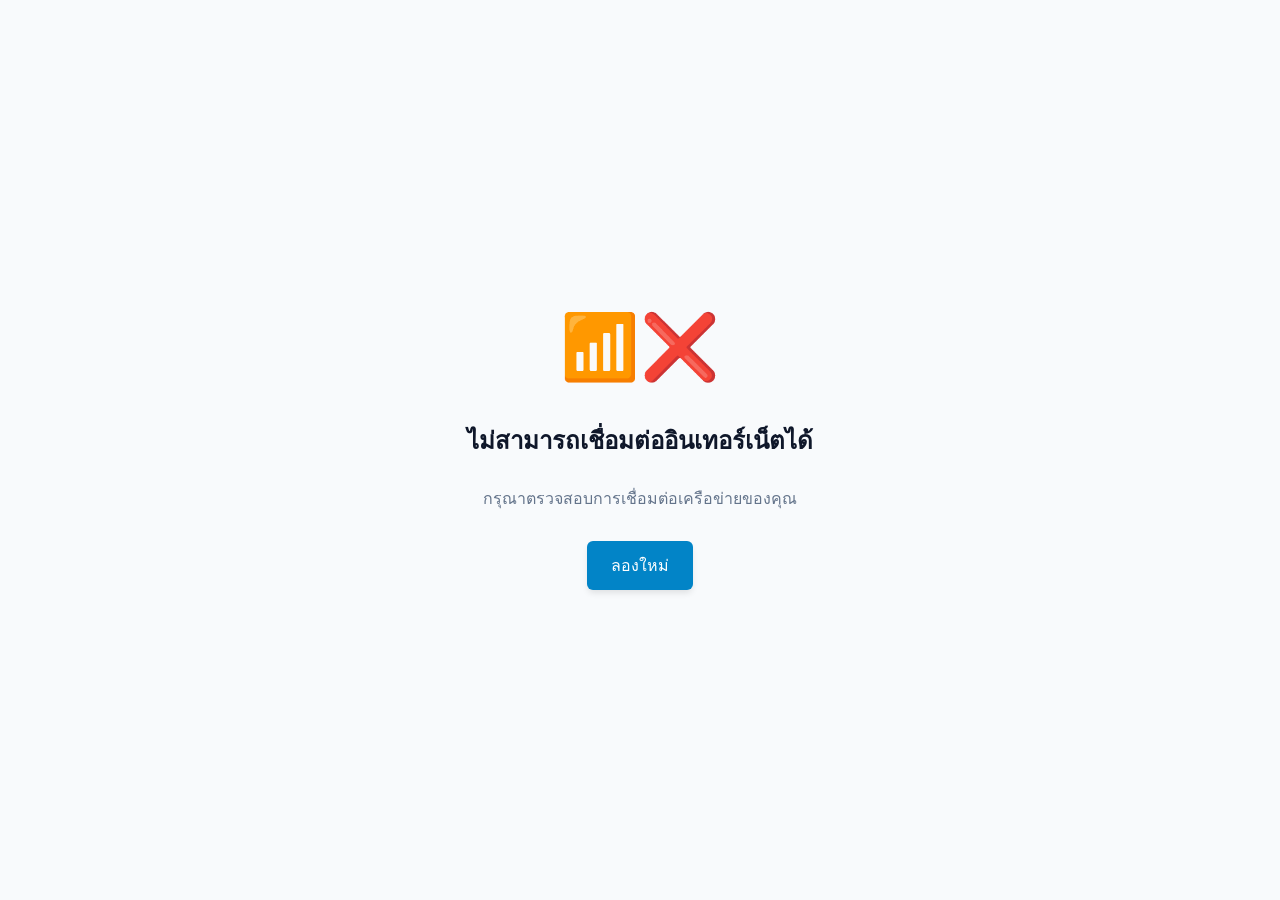
<file: offline.html>
<!DOCTYPE html>
<html lang="th">
<head>
  <meta charset="UTF-8">
  <meta name="viewport" content="width=device-width, initial-scale=1.0">
  <title>ออฟไลน์ - ระบบแจ้งตรวจสอบคุณภาพ</title>
  <style>
    body {
      font-family: -apple-system, BlinkMacSystemFont, "Segoe UI", Roboto, Helvetica, Arial, sans-serif;
      display: flex;
      flex-direction: column;
      align-items: center;
      justify-content: center;
      height: 100vh;
      margin: 0;
      background-color: #f8fafc;
      color: #333;
      text-align: center;
    }
    .icon {
      font-size: 64px;
      margin-bottom: 20px;
    }
    h1 {
      font-size: 24px;
      margin-bottom: 10px;
      color: #0f172a;
    }
    p {
      color: #64748b;
      margin-bottom: 30px;
    }
    button {
      background-color: #0284c7;
      color: white;
      border: none;
      padding: 12px 24px;
      border-radius: 6px;
      font-size: 16px;
      cursor: pointer;
      box-shadow: 0 4px 6px -1px rgba(0,0,0,0.1);
      transition: background-color 0.2s;
    }
    button:hover {
      background-color: #0369a1;
    }
  </style>
</head>
<body>
  <div class="icon">📶❌</div>
  <h1>ไม่สามารถเชื่อมต่ออินเทอร์เน็ตได้</h1>
  <p>กรุณาตรวจสอบการเชื่อมต่อเครือข่ายของคุณ</p>
  <button onclick="window.location.reload()">ลองใหม่</button>
</body>
</html>
</file>
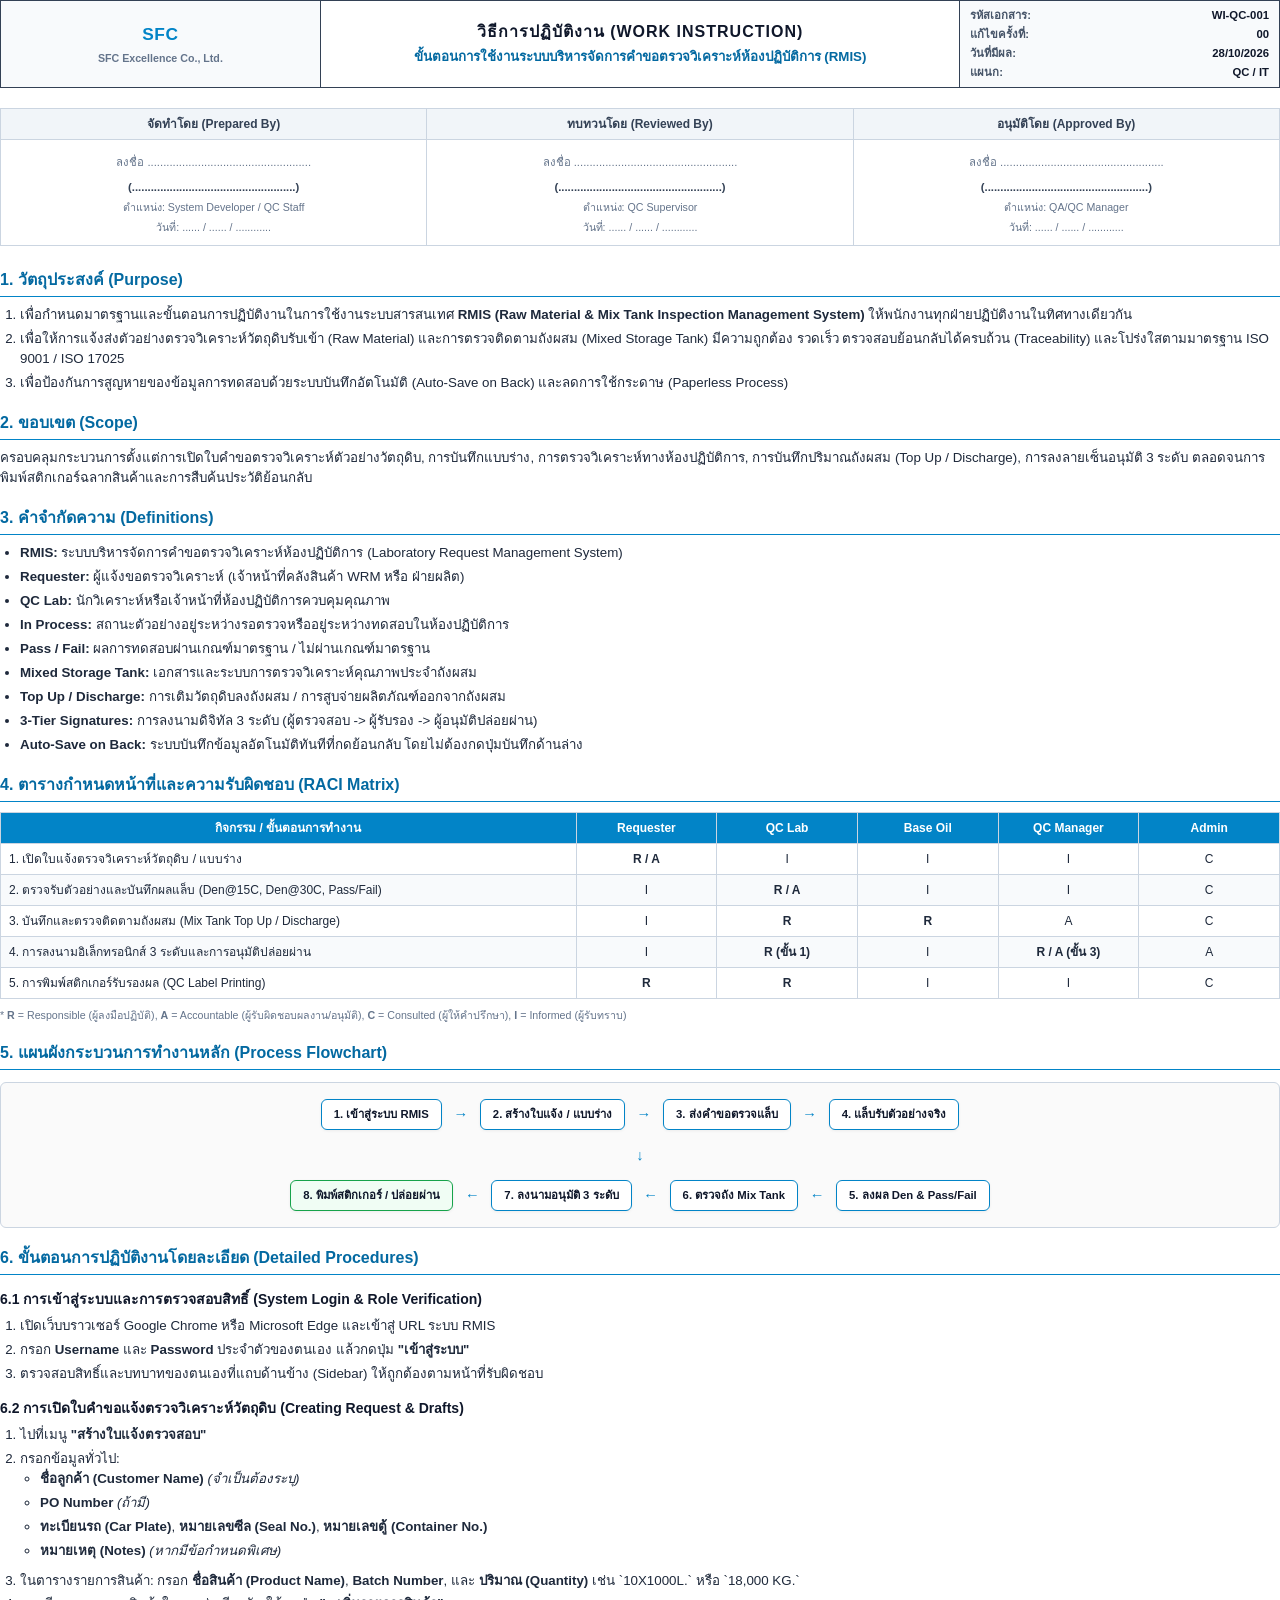
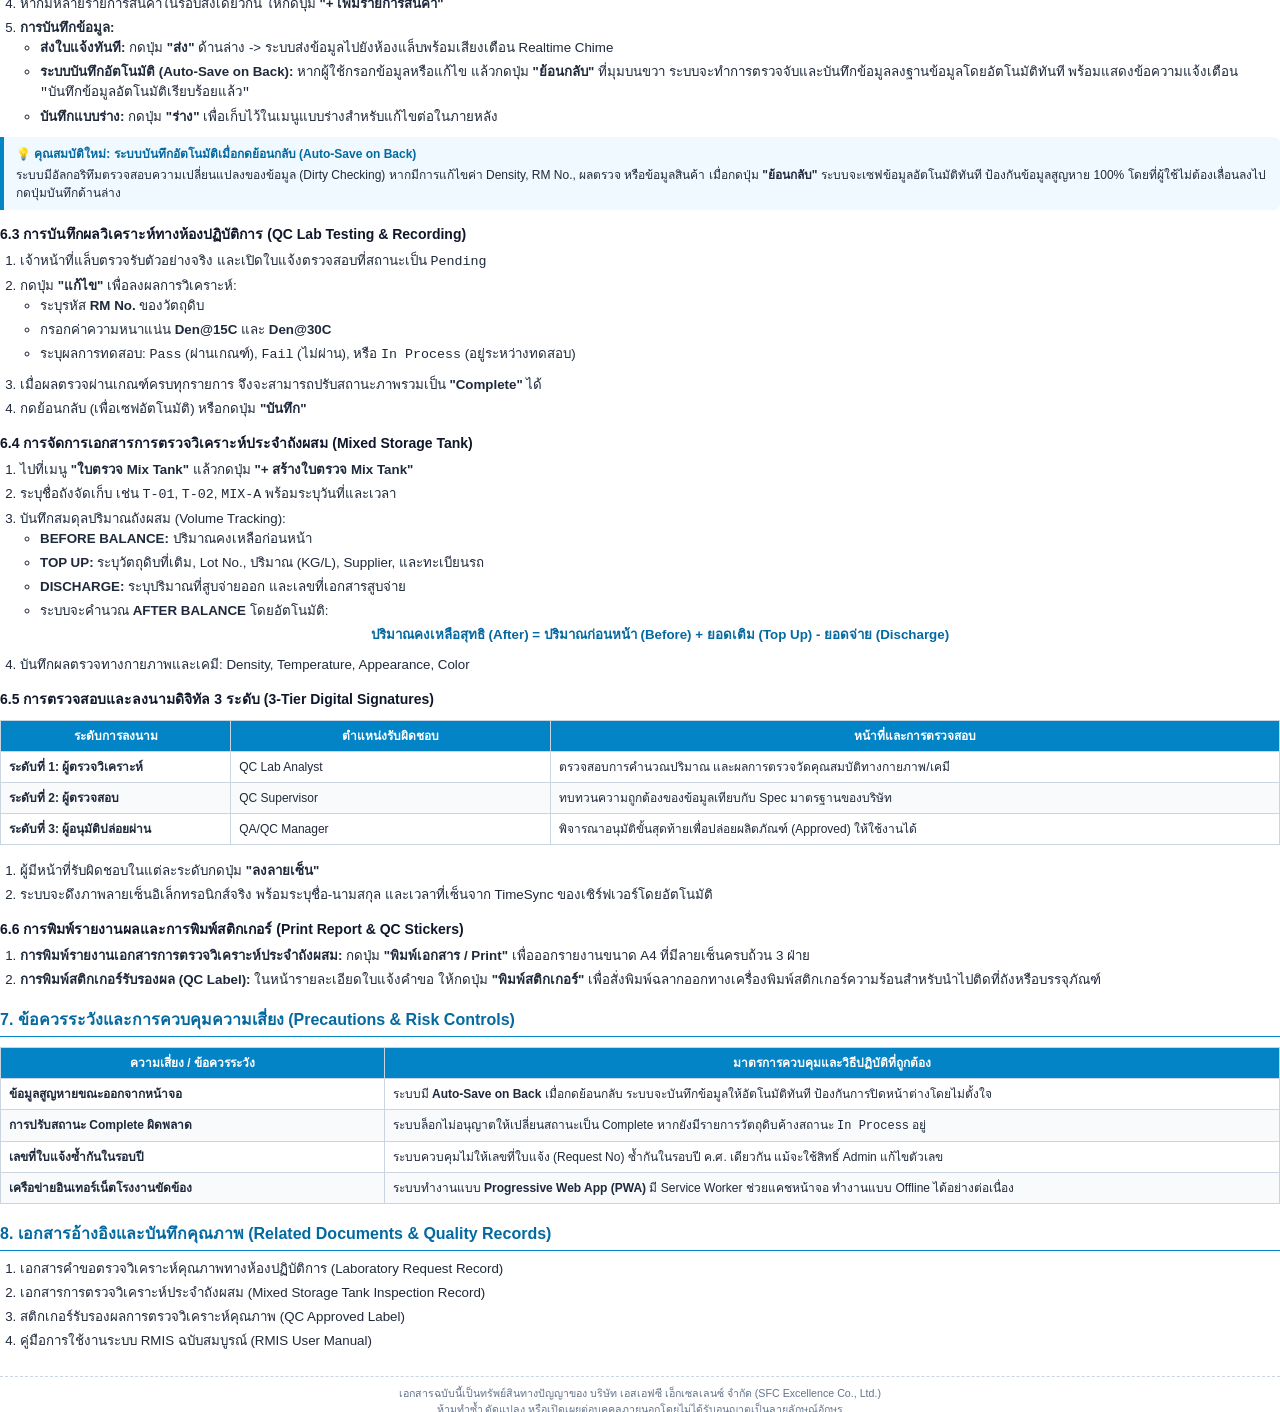
<file: wi_doc.html>
<!DOCTYPE html>
<html lang="th">
<head>
  <meta charset="utf-8">
  <title>WI-QC-001: วิธีการปฏิบัติงาน เรื่อง การใช้งานระบบบริหารจัดการคำขอตรวจวิเคราะห์ห้องปฏิบัติการ (RMIS)</title>
  <style>
    @page {
      size: A4 portrait;
      margin: 15mm 15mm 15mm 15mm;
      @bottom-right {
        content: counter(page) " / " counter(pages);
      }
    }
    * { box-sizing: border-box; }
    body {
      font-family: 'Leelawadee UI', Tahoma, sans-serif;
      font-size: 10pt;
      line-height: 1.5;
      color: #1e293b;
      margin: 0;
      padding: 0;
      background: #ffffff;
    }

    /* ISO Header Table */
    .iso-header-table {
      width: 100%;
      border-collapse: collapse;
      margin-bottom: 20px;
      border: 1.5px solid #0f172a;
    }
    .iso-header-table td {
      border: 1px solid #334155;
      padding: 6px 10px;
      vertical-align: middle;
    }
    .company-col {
      width: 25%;
      text-align: center;
      background: #f8fafc;
      font-weight: 800;
    }
    .company-title {
      font-size: 13pt;
      color: #0284c7;
      margin: 0;
      font-weight: 900;
      letter-spacing: 0.5px;
    }
    .company-sub {
      font-size: 8pt;
      color: #64748b;
      margin-top: 2px;
    }
    .doc-title-col {
      width: 50%;
      text-align: center;
    }
    .doc-main-type {
      font-size: 12pt;
      font-weight: 800;
      color: #0f172a;
      letter-spacing: 1px;
    }
    .doc-subject {
      font-size: 10pt;
      font-weight: 700;
      color: #0369a1;
      margin-top: 3px;
    }
    .meta-col {
      width: 25%;
      font-size: 8.5pt;
      background: #f8fafc;
    }
    .meta-item {
      display: flex;
      justify-content: space-between;
      margin-bottom: 2px;
    }
    .meta-item:last-child { margin-bottom: 0; }
    .meta-label { font-weight: 700; color: #475569; }
    .meta-val { font-weight: 600; color: #0f172a; }

    /* Control table */
    .control-table {
      width: 100%;
      border-collapse: collapse;
      margin-bottom: 22px;
      border: 1px solid #cbd5e1;
    }
    .control-table th, .control-table td {
      border: 1px solid #cbd5e1;
      padding: 6px 10px;
      text-align: center;
      font-size: 9pt;
    }
    .control-table th {
      background: #f1f5f9;
      font-weight: 700;
      color: #334155;
    }

    h2 {
      font-size: 12pt;
      font-weight: 800;
      color: #0369a1;
      border-bottom: 1.5px solid #0284c7;
      padding-bottom: 4px;
      margin-top: 18px;
      margin-bottom: 8px;
      page-break-after: avoid;
    }
    h3 {
      font-size: 10.5pt;
      font-weight: 700;
      color: #0f172a;
      margin-top: 14px;
      margin-bottom: 6px;
      page-break-after: avoid;
    }

    p { margin: 0 0 8px 0; }
    ol, ul { margin: 0 0 10px 0; padding-left: 20px; }
    li { margin-bottom: 4px; }

    /* Standard content table */
    .content-table {
      width: 100%;
      border-collapse: collapse;
      margin: 10px 0 16px 0;
      font-size: 9pt;
      page-break-inside: avoid;
    }
    .content-table th, .content-table td {
      border: 1px solid #cbd5e1;
      padding: 6px 8px;
      vertical-align: top;
    }
    .content-table th {
      background: #0284c7;
      color: #ffffff;
      font-weight: 700;
      text-align: center;
    }
    .content-table tr:nth-child(even) td {
      background: #f8fafc;
    }

    .badge {
      display: inline-block;
      padding: 2px 7px;
      border-radius: 4px;
      font-size: 8pt;
      font-weight: 700;
    }
    .badge-primary { background: #e0f2fe; color: #0284c7; border: 1px solid #bae6fd; }
    .badge-success { background: #dcfce7; color: #16a34a; border: 1px solid #bbf7d0; }
    .badge-warning { background: #fef3c7; color: #d97706; border: 1px solid #fde68a; }

    .callout {
      border-left: 4px solid #0284c7;
      background: #f0f9ff;
      padding: 8px 12px;
      margin: 10px 0 14px 0;
      border-radius: 0 6px 6px 0;
      font-size: 9pt;
      page-break-inside: avoid;
    }
    .callout-title {
      font-weight: 800;
      color: #0369a1;
      margin-bottom: 3px;
    }

    .flow-box {
      border: 1px solid #cbd5e1;
      border-radius: 6px;
      padding: 12px;
      background: #fafafa;
      margin: 12px 0 18px 0;
      text-align: center;
      page-break-inside: avoid;
    }
    .flow-step {
      display: inline-block;
      background: #ffffff;
      border: 1.5px solid #0284c7;
      border-radius: 6px;
      padding: 6px 12px;
      margin: 4px;
      font-size: 8.5pt;
      font-weight: 700;
      color: #0f172a;
      box-shadow: 0 1px 3px rgba(0,0,0,0.06);
    }
    .flow-arrow {
      display: inline-block;
      font-size: 11pt;
      font-weight: bold;
      color: #0284c7;
      margin: 0 4px;
      vertical-align: middle;
    }

    .page-break { page-break-after: always; }

    .footer-note {
      margin-top: 25px;
      text-align: center;
      font-size: 8pt;
      color: #64748b;
      border-top: 1px dashed #cbd5e1;
      padding-top: 8px;
    }
  </style>
</head>
<body>

  <!-- ISO HEADER BLOCK -->
  <table class="iso-header-table">
    <tr>
      <td class="company-col">
        <div class="company-title">SFC</div>
        <div class="company-sub">SFC Excellence Co., Ltd.</div>
      </td>
      <td class="doc-title-col">
        <div class="doc-main-type">วิธีการปฏิบัติงาน (WORK INSTRUCTION)</div>
        <div class="doc-subject">ขั้นตอนการใช้งานระบบบริหารจัดการคำขอตรวจวิเคราะห์ห้องปฏิบัติการ (RMIS)</div>
      </td>
      <td class="meta-col">
        <div class="meta-item"><span class="meta-label">รหัสเอกสาร:</span> <span class="meta-val">WI-QC-001</span></div>
        <div class="meta-item"><span class="meta-label">แก้ไขครั้งที่:</span> <span class="meta-val">00</span></div>
        <div class="meta-item"><span class="meta-label">วันที่มีผล:</span> <span class="meta-val">28/10/2026</span></div>
        <div class="meta-item"><span class="meta-label">แผนก:</span> <span class="meta-val">QC / IT</span></div>
      </td>
    </tr>
  </table>

  <!-- APPROVAL TABLE -->
  <table class="control-table">
    <tr>
      <th style="width: 33.3%;">จัดทำโดย (Prepared By)</th>
      <th style="width: 33.3%;">ทบทวนโดย (Reviewed By)</th>
      <th style="width: 33.3%;">อนุมัติโดย (Approved By)</th>
    </tr>
    <tr>
      <td style="padding: 14px 8px 10px 8px;">
        <div style="color: #64748b; font-size: 8.5pt; margin-bottom: 8px;">ลงชื่อ ....................................................</div>
        <div style="font-weight: 600; color: #334155; font-size: 8.5pt;">(....................................................)</div>
        <div style="font-size: 8pt; color: #64748b; margin-top: 3px;">ตำแหน่ง: System Developer / QC Staff</div>
        <div style="font-size: 8pt; color: #64748b; margin-top: 4px;">วันที่: ...... / ...... / ............</div>
      </td>
      <td style="padding: 14px 8px 10px 8px;">
        <div style="color: #64748b; font-size: 8.5pt; margin-bottom: 8px;">ลงชื่อ ....................................................</div>
        <div style="font-weight: 600; color: #334155; font-size: 8.5pt;">(....................................................)</div>
        <div style="font-size: 8pt; color: #64748b; margin-top: 3px;">ตำแหน่ง: QC Supervisor</div>
        <div style="font-size: 8pt; color: #64748b; margin-top: 4px;">วันที่: ...... / ...... / ............</div>
      </td>
      <td style="padding: 14px 8px 10px 8px;">
        <div style="color: #64748b; font-size: 8.5pt; margin-bottom: 8px;">ลงชื่อ ....................................................</div>
        <div style="font-weight: 600; color: #334155; font-size: 8.5pt;">(....................................................)</div>
        <div style="font-size: 8pt; color: #64748b; margin-top: 3px;">ตำแหน่ง: QA/QC Manager</div>
        <div style="font-size: 8pt; color: #64748b; margin-top: 4px;">วันที่: ...... / ...... / ............</div>
      </td>
    </tr>
  </table>

  <!-- SECTION 1 & 2 -->
  <h2>1. วัตถุประสงค์ (Purpose)</h2>
  <ol>
    <li>เพื่อกำหนดมาตรฐานและขั้นตอนการปฏิบัติงานในการใช้งานระบบสารสนเทศ <strong>RMIS (Raw Material & Mix Tank Inspection Management System)</strong> ให้พนักงานทุกฝ่ายปฏิบัติงานในทิศทางเดียวกัน</li>
    <li>เพื่อให้การแจ้งส่งตัวอย่างตรวจวิเคราะห์วัตถุดิบรับเข้า (Raw Material) และการตรวจติดตามถังผสม (Mixed Storage Tank) มีความถูกต้อง รวดเร็ว ตรวจสอบย้อนกลับได้ครบถ้วน (Traceability) และโปร่งใสตามมาตรฐาน ISO 9001 / ISO 17025</li>
    <li>เพื่อป้องกันการสูญหายของข้อมูลการทดสอบด้วยระบบบันทึกอัตโนมัติ (Auto-Save on Back) และลดการใช้กระดาษ (Paperless Process)</li>
  </ol>

  <h2>2. ขอบเขต (Scope)</h2>
  <p>ครอบคลุมกระบวนการตั้งแต่การเปิดใบคำขอตรวจวิเคราะห์ตัวอย่างวัตถุดิบ, การบันทึกแบบร่าง, การตรวจวิเคราะห์ทางห้องปฏิบัติการ, การบันทึกปริมาณถังผสม (Top Up / Discharge), การลงลายเซ็นอนุมัติ 3 ระดับ ตลอดจนการพิมพ์สติกเกอร์ฉลากสินค้าและการสืบค้นประวัติย้อนกลับ</p>

  <h2>3. คำจำกัดความ (Definitions)</h2>
  <ul>
    <li><strong>RMIS:</strong> ระบบบริหารจัดการคำขอตรวจวิเคราะห์ห้องปฏิบัติการ (Laboratory Request Management System)</li>
    <li><strong>Requester:</strong> ผู้แจ้งขอตรวจวิเคราะห์ (เจ้าหน้าที่คลังสินค้า WRM หรือ ฝ่ายผลิต)</li>
    <li><strong>QC Lab:</strong> นักวิเคราะห์หรือเจ้าหน้าที่ห้องปฏิบัติการควบคุมคุณภาพ</li>
    <li><strong>In Process:</strong> สถานะตัวอย่างอยู่ระหว่างรอตรวจหรืออยู่ระหว่างทดสอบในห้องปฏิบัติการ</li>
    <li><strong>Pass / Fail:</strong> ผลการทดสอบผ่านเกณฑ์มาตรฐาน / ไม่ผ่านเกณฑ์มาตรฐาน</li>
    <li><strong>Mixed Storage Tank:</strong> เอกสารและระบบการตรวจวิเคราะห์คุณภาพประจำถังผสม</li>
    <li><strong>Top Up / Discharge:</strong> การเติมวัตถุดิบลงถังผสม / การสูบจ่ายผลิตภัณฑ์ออกจากถังผสม</li>
    <li><strong>3-Tier Signatures:</strong> การลงนามดิจิทัล 3 ระดับ (ผู้ตรวจสอบ -> ผู้รับรอง -> ผู้อนุมัติปล่อยผ่าน)</li>
    <li><strong>Auto-Save on Back:</strong> ระบบบันทึกข้อมูลอัตโนมัติทันทีที่กดย้อนกลับ โดยไม่ต้องกดปุ่มบันทึกด้านล่าง</li>
  </ul>

  <h2>4. ตารางกำหนดหน้าที่และความรับผิดชอบ (RACI Matrix)</h2>
  <table class="content-table">
    <thead>
      <tr>
        <th style="width: 45%;">กิจกรรม / ขั้นตอนการทำงาน</th>
        <th style="width: 11%;">Requester</th>
        <th style="width: 11%;">QC Lab</th>
        <th style="width: 11%;">Base Oil</th>
        <th style="width: 11%;">QC Manager</th>
        <th style="width: 11%;">Admin</th>
      </tr>
    </thead>
    <tbody>
      <tr>
        <td>1. เปิดใบแจ้งตรวจวิเคราะห์วัตถุดิบ / แบบร่าง</td>
        <td style="text-align:center;"><strong>R / A</strong></td>
        <td style="text-align:center;">I</td>
        <td style="text-align:center;">I</td>
        <td style="text-align:center;">I</td>
        <td style="text-align:center;">C</td>
      </tr>
      <tr>
        <td>2. ตรวจรับตัวอย่างและบันทึกผลแล็บ (Den@15C, Den@30C, Pass/Fail)</td>
        <td style="text-align:center;">I</td>
        <td style="text-align:center;"><strong>R / A</strong></td>
        <td style="text-align:center;">I</td>
        <td style="text-align:center;">I</td>
        <td style="text-align:center;">C</td>
      </tr>
      <tr>
        <td>3. บันทึกและตรวจติดตามถังผสม (Mix Tank Top Up / Discharge)</td>
        <td style="text-align:center;">I</td>
        <td style="text-align:center;"><strong>R</strong></td>
        <td style="text-align:center;"><strong>R</strong></td>
        <td style="text-align:center;">A</td>
        <td style="text-align:center;">C</td>
      </tr>
      <tr>
        <td>4. การลงนามอิเล็กทรอนิกส์ 3 ระดับและการอนุมัติปล่อยผ่าน</td>
        <td style="text-align:center;">I</td>
        <td style="text-align:center;"><strong>R (ขั้น 1)</strong></td>
        <td style="text-align:center;">I</td>
        <td style="text-align:center;"><strong>R / A (ขั้น 3)</strong></td>
        <td style="text-align:center;">A</td>
      </tr>
      <tr>
        <td>5. การพิมพ์สติกเกอร์รับรองผล (QC Label Printing)</td>
        <td style="text-align:center;"><strong>R</strong></td>
        <td style="text-align:center;"><strong>R</strong></td>
        <td style="text-align:center;">I</td>
        <td style="text-align:center;">I</td>
        <td style="text-align:center;">C</td>
      </tr>
    </tbody>
  </table>
  <div style="font-size: 8pt; color: #64748b; margin-top: -8px; margin-bottom: 15px;">
    * <strong>R</strong> = Responsible (ผู้ลงมือปฏิบัติ), <strong>A</strong> = Accountable (ผู้รับผิดชอบผลงาน/อนุมัติ), <strong>C</strong> = Consulted (ผู้ให้คำปรึกษา), <strong>I</strong> = Informed (ผู้รับทราบ)
  </div>

  <div class="page-break"></div>

  <!-- SECTION 5 & 6 -->
  <h2>5. แผนผังกระบวนการทำงานหลัก (Process Flowchart)</h2>
  <div class="flow-box">
    <div>
      <span class="flow-step">1. เข้าสู่ระบบ RMIS</span>
      <span class="flow-arrow">&rarr;</span>
      <span class="flow-step">2. สร้างใบแจ้ง / แบบร่าง</span>
      <span class="flow-arrow">&rarr;</span>
      <span class="flow-step">3. ส่งคำขอตรวจแล็บ</span>
      <span class="flow-arrow">&rarr;</span>
      <span class="flow-step">4. แล็บรับตัวอย่างจริง</span>
    </div>
    <div style="margin-top: 10px;">
      <span class="flow-arrow">&darr;</span>
    </div>
    <div style="margin-top: 10px;">
      <span class="flow-step" style="border-color:#16a34a; background:#f0fdf4;">8. พิมพ์สติกเกอร์ / ปล่อยผ่าน</span>
      <span class="flow-arrow">&larr;</span>
      <span class="flow-step" style="border-color:#0284c7;">7. ลงนามอนุมัติ 3 ระดับ</span>
      <span class="flow-arrow">&larr;</span>
      <span class="flow-step">6. ตรวจถัง Mix Tank</span>
      <span class="flow-arrow">&larr;</span>
      <span class="flow-step">5. ลงผล Den & Pass/Fail</span>
    </div>
  </div>

  <h2>6. ขั้นตอนการปฏิบัติงานโดยละเอียด (Detailed Procedures)</h2>

  <h3>6.1 การเข้าสู่ระบบและการตรวจสอบสิทธิ์ (System Login & Role Verification)</h3>
  <ol>
    <li>เปิดเว็บบราวเซอร์ Google Chrome หรือ Microsoft Edge และเข้าสู่ URL ระบบ RMIS</li>
    <li>กรอก <strong>Username</strong> และ <strong>Password</strong> ประจำตัวของตนเอง แล้วกดปุ่ม <strong>"เข้าสู่ระบบ"</strong></li>
    <li>ตรวจสอบสิทธิ์และบทบาทของตนเองที่แถบด้านข้าง (Sidebar) ให้ถูกต้องตามหน้าที่รับผิดชอบ</li>
  </ol>

  <h3>6.2 การเปิดใบคำขอแจ้งตรวจวิเคราะห์วัตถุดิบ (Creating Request & Drafts)</h3>
  <ol>
    <li>ไปที่เมนู <strong>"สร้างใบแจ้งตรวจสอบ"</strong></li>
    <li>กรอกข้อมูลทั่วไป:
      <ul>
        <li><strong>ชื่อลูกค้า (Customer Name)</strong> <em>(จำเป็นต้องระบุ)</em></li>
        <li><strong>PO Number</strong> <em>(ถ้ามี)</em></li>
        <li><strong>ทะเบียนรถ (Car Plate)</strong>, <strong>หมายเลขซีล (Seal No.)</strong>, <strong>หมายเลขตู้ (Container No.)</strong></li>
        <li><strong>หมายเหตุ (Notes)</strong> <em>(หากมีข้อกำหนดพิเศษ)</em></li>
      </ul>
    </li>
    <li>ในตารางรายการสินค้า: กรอก <strong>ชื่อสินค้า (Product Name)</strong>, <strong>Batch Number</strong>, และ <strong>ปริมาณ (Quantity)</strong> เช่น `10X1000L.` หรือ `18,000 KG.`</li>
    <li>หากมีหลายรายการสินค้าในรอบส่งเดียวกัน ให้กดปุ่ม <strong>"+ เพิ่มรายการสินค้า"</strong></li>
    <li><strong>การบันทึกข้อมูล:</strong>
      <ul>
        <li><strong>ส่งใบแจ้งทันที:</strong> กดปุ่ม <strong>"ส่ง"</strong> ด้านล่าง -> ระบบส่งข้อมูลไปยังห้องแล็บพร้อมเสียงเตือน Realtime Chime</li>
        <li><strong>ระบบบันทึกอัตโนมัติ (Auto-Save on Back):</strong> หากผู้ใช้กรอกข้อมูลหรือแก้ไข แล้วกดปุ่ม <strong>"ย้อนกลับ"</strong> ที่มุมบนขวา ระบบจะทำการตรวจจับและบันทึกข้อมูลลงฐานข้อมูลโดยอัตโนมัติทันที พร้อมแสดงข้อความแจ้งเตือน <code>"บันทึกข้อมูลอัตโนมัติเรียบร้อยแล้ว"</code></li>
        <li><strong>บันทึกแบบร่าง:</strong> กดปุ่ม <strong>"ร่าง"</strong> เพื่อเก็บไว้ในเมนูแบบร่างสำหรับแก้ไขต่อในภายหลัง</li>
      </ul>
    </li>
  </ol>

  <div class="callout">
    <div class="callout-title">&#128161; คุณสมบัติใหม่: ระบบบันทึกอัตโนมัติเมื่อกดย้อนกลับ (Auto-Save on Back)</div>
    ระบบมีอัลกอริทึมตรวจสอบความเปลี่ยนแปลงของข้อมูล (Dirty Checking) หากมีการแก้ไขค่า Density, RM No., ผลตรวจ หรือข้อมูลสินค้า เมื่อกดปุ่ม <strong>"ย้อนกลับ"</strong> ระบบจะเซฟข้อมูลอัตโนมัติทันที ป้องกันข้อมูลสูญหาย 100% โดยที่ผู้ใช้ไม่ต้องเลื่อนลงไปกดปุ่มบันทึกด้านล่าง
  </div>

  <h3>6.3 การบันทึกผลวิเคราะห์ทางห้องปฏิบัติการ (QC Lab Testing & Recording)</h3>
  <ol>
    <li>เจ้าหน้าที่แล็บตรวจรับตัวอย่างจริง และเปิดใบแจ้งตรวจสอบที่สถานะเป็น <code>Pending</code></li>
    <li>กดปุ่ม <strong>"แก้ไข"</strong> เพื่อลงผลการวิเคราะห์:
      <ul>
        <li>ระบุรหัส <strong>RM No.</strong> ของวัตถุดิบ</li>
        <li>กรอกค่าความหนาแน่น <strong>Den@15C</strong> และ <strong>Den@30C</strong></li>
        <li>ระบุผลการทดสอบ: <code>Pass</code> (ผ่านเกณฑ์), <code>Fail</code> (ไม่ผ่าน), หรือ <code>In Process</code> (อยู่ระหว่างทดสอบ)</li>
      </ul>
    </li>
    <li>เมื่อผลตรวจผ่านเกณฑ์ครบทุกรายการ จึงจะสามารถปรับสถานะภาพรวมเป็น <strong>"Complete"</strong> ได้</li>
    <li>กดย้อนกลับ (เพื่อเซฟอัตโนมัติ) หรือกดปุ่ม <strong>"บันทึก"</strong></li>
  </ol>

  <div class="page-break"></div>

  <h3>6.4 การจัดการเอกสารการตรวจวิเคราะห์ประจำถังผสม (Mixed Storage Tank)</h3>
  <ol>
    <li>ไปที่เมนู <strong>"ใบตรวจ Mix Tank"</strong> แล้วกดปุ่ม <strong>"+ สร้างใบตรวจ Mix Tank"</strong></li>
    <li>ระบุชื่อถังจัดเก็บ เช่น <code>T-01</code>, <code>T-02</code>, <code>MIX-A</code> พร้อมระบุวันที่และเวลา</li>
    <li>บันทึกสมดุลปริมาณถังผสม (Volume Tracking):
      <ul>
        <li><strong>BEFORE BALANCE:</strong> ปริมาณคงเหลือก่อนหน้า</li>
        <li><strong>TOP UP:</strong> ระบุวัตถุดิบที่เติม, Lot No., ปริมาณ (KG/L), Supplier, และทะเบียนรถ</li>
        <li><strong>DISCHARGE:</strong> ระบุปริมาณที่สูบจ่ายออก และเลขที่เอกสารสูบจ่าย</li>
        <li>ระบบจะคำนวณ <strong>AFTER BALANCE</strong> โดยอัตโนมัติ:
          <div style="text-align: center; margin: 4px 0; font-weight: bold; color: #0369a1;">
            ปริมาณคงเหลือสุทธิ (After) = ปริมาณก่อนหน้า (Before) + ยอดเติม (Top Up) - ยอดจ่าย (Discharge)
          </div>
        </li>
      </ul>
    </li>
    <li>บันทึกผลตรวจทางกายภาพและเคมี: Density, Temperature, Appearance, Color</li>
  </ol>

  <h3>6.5 การตรวจสอบและลงนามดิจิทัล 3 ระดับ (3-Tier Digital Signatures)</h3>
  <table class="content-table">
    <thead>
      <tr>
        <th style="width: 18%;">ระดับการลงนาม</th>
        <th style="width: 25%;">ตำแหน่งรับผิดชอบ</th>
        <th style="width: 57%;">หน้าที่และการตรวจสอบ</th>
      </tr>
    </thead>
    <tbody>
      <tr>
        <td><strong>ระดับที่ 1: ผู้ตรวจวิเคราะห์</strong></td>
        <td>QC Lab Analyst</td>
        <td>ตรวจสอบการคำนวณปริมาณ และผลการตรวจวัดคุณสมบัติทางกายภาพ/เคมี</td>
      </tr>
      <tr>
        <td><strong>ระดับที่ 2: ผู้ตรวจสอบ</strong></td>
        <td>QC Supervisor</td>
        <td>ทบทวนความถูกต้องของข้อมูลเทียบกับ Spec มาตรฐานของบริษัท</td>
      </tr>
      <tr>
        <td><strong>ระดับที่ 3: ผู้อนุมัติปล่อยผ่าน</strong></td>
        <td>QA/QC Manager</td>
        <td>พิจารณาอนุมัติขั้นสุดท้ายเพื่อปล่อยผลิตภัณฑ์ (Approved) ให้ใช้งานได้</td>
      </tr>
    </tbody>
  </table>
  <ol>
    <li>ผู้มีหน้าที่รับผิดชอบในแต่ละระดับกดปุ่ม <strong>"ลงลายเซ็น"</strong></li>
    <li>ระบบจะดึงภาพลายเซ็นอิเล็กทรอนิกส์จริง พร้อมระบุชื่อ-นามสกุล และเวลาที่เซ็นจาก TimeSync ของเซิร์ฟเวอร์โดยอัตโนมัติ</li>
  </ol>

  <h3>6.6 การพิมพ์รายงานผลและการพิมพ์สติกเกอร์ (Print Report & QC Stickers)</h3>
  <ol>
    <li><strong>การพิมพ์รายงานเอกสารการตรวจวิเคราะห์ประจำถังผสม:</strong> กดปุ่ม <strong>"พิมพ์เอกสาร / Print"</strong> เพื่อออกรายงานขนาด A4 ที่มีลายเซ็นครบถ้วน 3 ฝ่าย</li>
    <li><strong>การพิมพ์สติกเกอร์รับรองผล (QC Label):</strong> ในหน้ารายละเอียดใบแจ้งคำขอ ให้กดปุ่ม <strong>"พิมพ์สติกเกอร์"</strong> เพื่อสั่งพิมพ์ฉลากออกทางเครื่องพิมพ์สติกเกอร์ความร้อนสำหรับนำไปติดที่ถังหรือบรรจุภัณฑ์</li>
  </ol>

  <h2>7. ข้อควรระวังและการควบคุมความเสี่ยง (Precautions & Risk Controls)</h2>
  <table class="content-table">
    <thead>
      <tr>
        <th style="width: 30%;">ความเสี่ยง / ข้อควรระวัง</th>
        <th style="width: 70%;">มาตรการควบคุมและวิธีปฏิบัติที่ถูกต้อง</th>
      </tr>
    </thead>
    <tbody>
      <tr>
        <td><strong>ข้อมูลสูญหายขณะออกจากหน้าจอ</strong></td>
        <td>ระบบมี <strong>Auto-Save on Back</strong> เมื่อกดย้อนกลับ ระบบจะบันทึกข้อมูลให้อัตโนมัติทันที ป้องกันการปิดหน้าต่างโดยไม่ตั้งใจ</td>
      </tr>
      <tr>
        <td><strong>การปรับสถานะ Complete ผิดพลาด</strong></td>
        <td>ระบบล็อกไม่อนุญาตให้เปลี่ยนสถานะเป็น Complete หากยังมีรายการวัตถุดิบค้างสถานะ <code>In Process</code> อยู่</td>
      </tr>
      <tr>
        <td><strong>เลขที่ใบแจ้งซ้ำกันในรอบปี</strong></td>
        <td>ระบบควบคุมไม่ให้เลขที่ใบแจ้ง (Request No) ซ้ำกันในรอบปี ค.ศ. เดียวกัน แม้จะใช้สิทธิ์ Admin แก้ไขตัวเลข</td>
      </tr>
      <tr>
        <td><strong>เครือข่ายอินเทอร์เน็ตโรงงานขัดข้อง</strong></td>
        <td>ระบบทำงานแบบ <strong>Progressive Web App (PWA)</strong> มี Service Worker ช่วยแคชหน้าจอ ทำงานแบบ Offline ได้อย่างต่อเนื่อง</td>
      </tr>
    </tbody>
  </table>

  <h2>8. เอกสารอ้างอิงและบันทึกคุณภาพ (Related Documents & Quality Records)</h2>
  <ol>
    <li>เอกสารคำขอตรวจวิเคราะห์คุณภาพทางห้องปฏิบัติการ (Laboratory Request Record)</li>
    <li>เอกสารการตรวจวิเคราะห์ประจำถังผสม (Mixed Storage Tank Inspection Record)</li>
    <li>สติกเกอร์รับรองผลการตรวจวิเคราะห์คุณภาพ (QC Approved Label)</li>
    <li>คู่มือการใช้งานระบบ RMIS ฉบับสมบูรณ์ (RMIS User Manual)</li>
  </ol>

  <div class="footer-note">
    เอกสารฉบับนี้เป็นทรัพย์สินทางปัญญาของ บริษัท เอสเอฟซี เอ็กเซลเลนซ์ จำกัด (SFC Excellence Co., Ltd.)<br>
    ห้ามทำซ้ำ ดัดแปลง หรือเปิดเผยต่อบุคคลภายนอกโดยไม่ได้รับอนุญาตเป็นลายลักษณ์อักษร
  </div>

</body>
</html>
</file>
